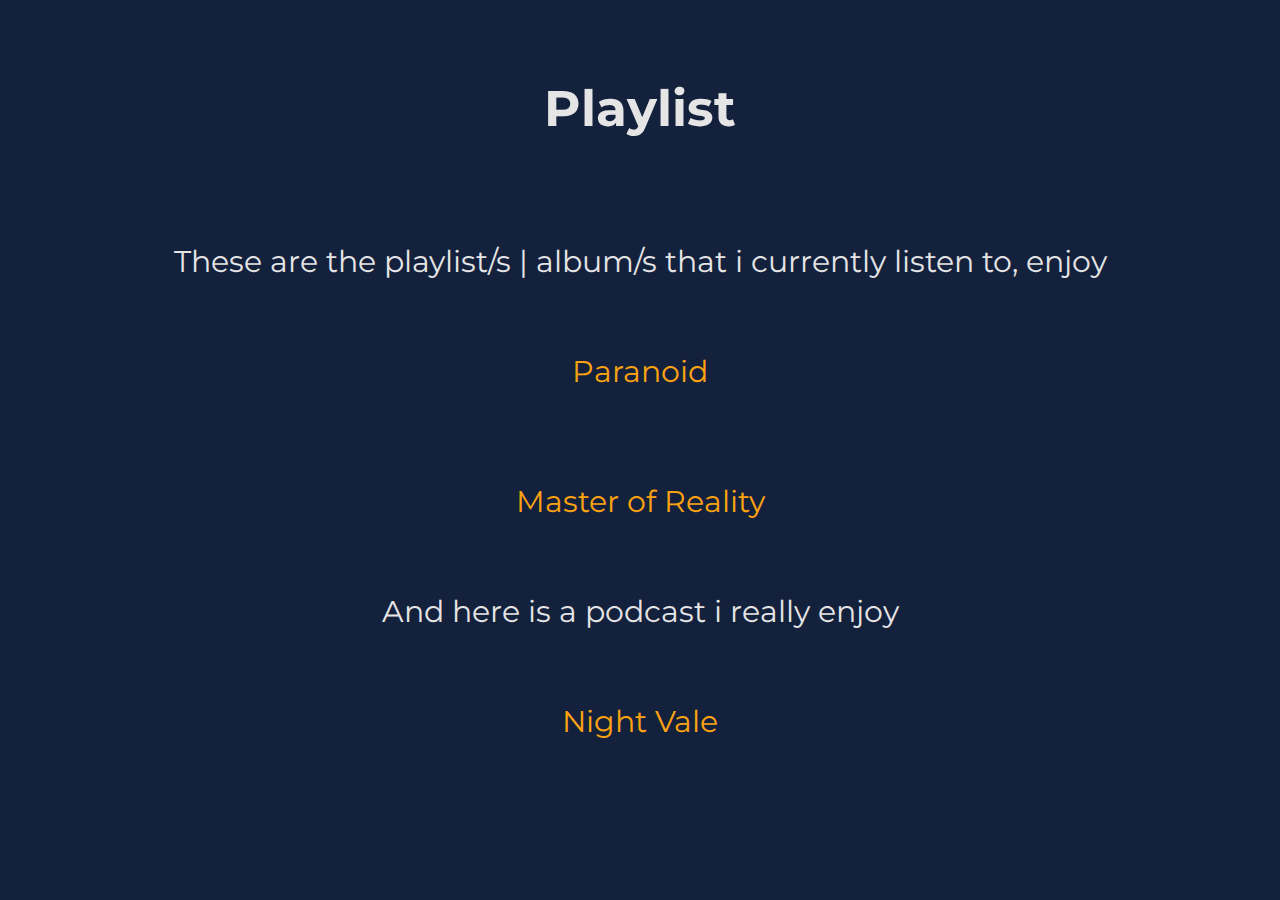
<file: playlist-page/index.html>
<!DOCTYPE html>
<html lang="en">
    <head>
        <meta name="author" content="Falk Witte">
        <meta name="description" content="These are some of my favourite playlists">
        <link href="styles/style.css" rel="stylesheet">
        <link rel="icon" href="icon/favicon-256x256.png">
        <meta charset="utf-8">
        <link href="https://fonts.googleapis.com/css2?family=Montserrat:wght@200;300&display=swap" rel="stylesheet">         
        <title>Playlists</title>
    </head>
    <body>
        <h1>Playlist</h1>
        <p class="explain">These are the playlist/s | album/s that i currently listen to, enjoy</p>
        <p><a href="https://open.spotify.com/album/132qAo1cDiEJdA3fv4xyNK?si=Pu8l9HQXRNKY1fdpMhA5Ew" title="Paranoid by Black Sabbath" target="_blank">Paranoid</a></p>
        <p><a href="https://open.spotify.com/album/3kBG6q0aXKxzn01wKTwZr5?si=Fa_JtHeiTuqCP9848DPTFA" title="Master of Reality by Black Sabbath" target="_blank">Master of Reality</a></p>
        <p class="explain">And here is a podcast i really enjoy</p>
        <p><a href="https://open.spotify.com/show/0s6Wc5qf8SIvCtKZNC6N7s?si=c1889b9a8616422a" title="A podcast that you should check out" target="_blank">Night Vale</a></p>
    </body>
</html>
</file>
<file: playlist-page/styles/style.css>
html {
    background-color: #14213d;
    font-family: 'Montserrat', sans-serif;
    color:#e5e5e5;
}

/*||pagetext*/
h1 {
    font-size:50px;
    text-align: center;
    line-height: 3;
}

h1::selection{
    background-color:chocolate;
    color:inherit;
}

p {
    font-size: 30px;
    text-align:center;
    line-height:3;
    margin-top:0px;
    margin-bottom:0px;
}

p::selection{
    background-color:chocolate;
    color:black;
}

/*||pagelinks*/
a {
    display:inline-block;
    color:#fca311;
    text-decoration:none;
    border:transparent;
    border-radius:15px;
    padding: 20px 50px 20px 50px;
    margin-top:0px;
    margin-bottom:0px;
}

a::selection{
    background-color:chocolate;
    color:black;
}

a:hover{
    font-size:35px;
    transition-duration:.2s;
}
/*change font size for smaller windows or mobile phones*/
@media (max-aspect-ratio:3/4) {
    h1 {
        font-size: 100px;
    }

    .explain{
        font-size: 65px;
    }

    p {
        font-size: 75px;
    }

    a {
        display:inline-block;
        padding-left: 100px;
        padding-right: 100px;
    }

    a:hover{
        text-decoration:underline;
    }
}
</file>
